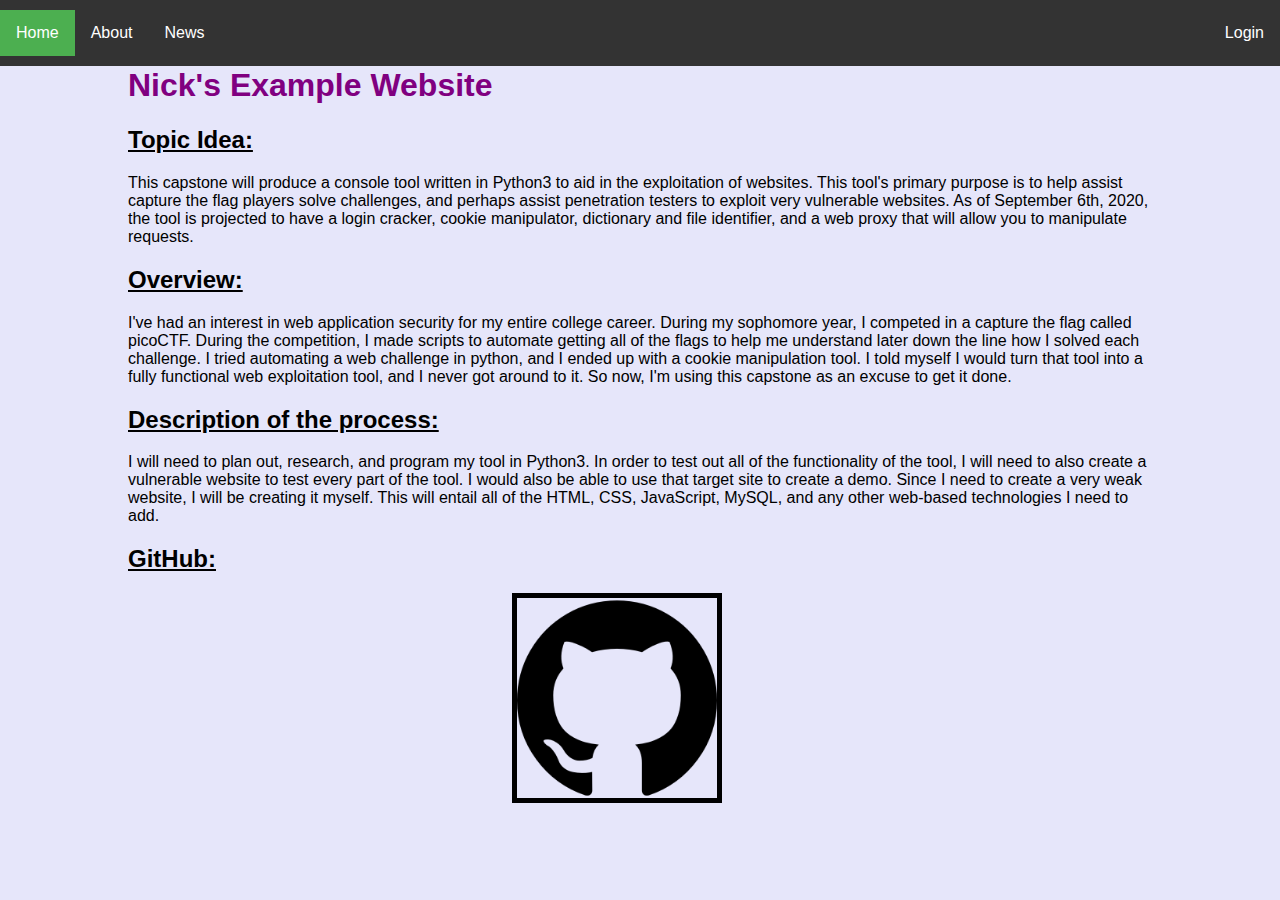
<file: index.html>
<!DOCTYPE html>
<html lang="en">
<head>
  <meta charset="UTF-8">
  <meta name="viewport" content="width=device-width, initial-scale=1.0">
  <link rel="stylesheet" href="styles.css">
  <title>Nick's Site</title>
</head>
<body>
  <ul>
    <li><a class="active" href="index.html">Home</a></li>
    <li><a href="about.html">About</a></li>
    <li><a href="news.html">News</a></li>
    <li style="float:right"><a href="login.html">Login</a></li>
  </ul>
  <h1>Nick's Example Website</h1>

  <h2>Topic Idea:</h2>
  <p>This capstone will produce a console tool written in Python3 to aid in the exploitation of websites. This tool's primary purpose is to help assist capture the flag players solve challenges, and perhaps assist penetration testers to exploit very vulnerable websites. As of September 6th, 2020, the tool is projected to have a login cracker, cookie manipulator, dictionary and file identifier, and a web proxy that will allow you to manipulate requests.</p>

  <h2>Overview:</h2>
  <p>I've had an interest in web application security for my entire college career. During my sophomore year, I competed in a capture the flag called picoCTF. During the competition, I made scripts to automate getting all of the flags to help me understand later down the line how I solved each challenge. I tried automating a web challenge in python, and I ended up with a cookie manipulation tool. I told myself I would turn that tool into a fully functional web exploitation tool, and I never got around to it. So now, I'm using this capstone as an excuse to get it done.</p>

  <h2>Description of the process:</h2>
  <p>I will need to plan out, research, and program my tool in Python3. In order to test out all of the functionality of the tool, I will need to also create a vulnerable website to test every part of the tool. I would also be able to use that target site to create a demo. Since I need to create a very weak website, I will be creating it myself. This will entail all of the HTML, CSS, JavaScript, MySQL, and any other web-based technologies I need to add.</p>

  <h2>GitHub:</h2>
  <a href="https://github.com/nicholas-lueth/Web-Exploitation-Tool-Capstone" target="_blank">
  <img src="/Images/GitHub.png" width="200" alt="GitHub Image" class="center">
  </a>
</body>
</html>
</file>
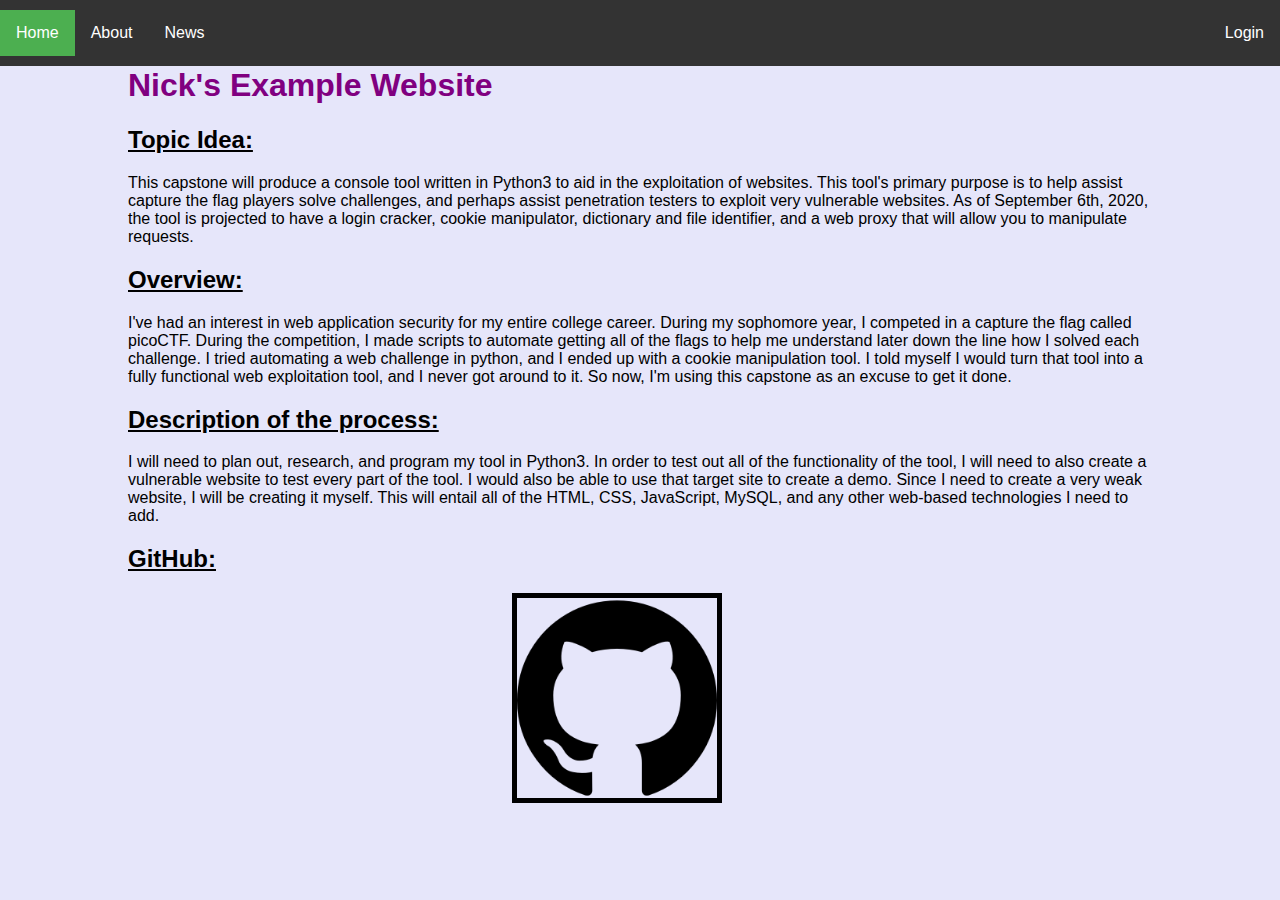
<file: Website/index.html>
<!DOCTYPE html>
<html lang="en">
<head>
  <meta charset="UTF-8">
  <meta name="viewport" content="width=device-width, initial-scale=1.0">
  <link rel="stylesheet" href="styles.css">
  <title>Nick's Site</title>
</head>
<body>
  <ul>
    <li><a class="active" href="index.html">Home</a></li>
    <li><a href="about.html">About</a></li>
    <li><a href="news.php">News</a></li>
    <li style="float:right"><a href="login.html">Login</a></li>
  </ul>
  <h1>Nick's Example Website</h1>

  <h2>Topic Idea:</h2>
  <p>This capstone will produce a console tool written in Python3 to aid in the exploitation of websites. This tool's primary purpose is to help assist capture the flag players solve challenges, and perhaps assist penetration testers to exploit very vulnerable websites. As of September 6th, 2020, the tool is projected to have a login cracker, cookie manipulator, dictionary and file identifier, and a web proxy that will allow you to manipulate requests.
  </p>

  <h2>Overview:</h2>
  <p>I've had an interest in web application security for my entire college career. During my sophomore year, I competed in a capture the flag called picoCTF. During the competition, I made scripts to automate getting all of the flags to help me understand later down the line how I solved each challenge. I tried automating a web challenge in python, and I ended up with a cookie manipulation tool. I told myself I would turn that tool into a fully functional web exploitation tool, and I never got around to it. So now, I'm using this capstone as an excuse to get it done.
  </p>

  <h2>Description of the process:</h2>
  <p>I will need to plan out, research, and program my tool in Python3. In order to test out all of the functionality of the tool, I will need to also create a vulnerable website to test every part of the tool. I would also be able to use that target site to create a demo. Since I need to create a very weak website, I will be creating it myself. This will entail all of the HTML, CSS, JavaScript, MySQL, and any other web-based technologies I need to add.
  </p>

  <h2>GitHub:</h2>
  <a href="https://github.com/nicholas-lueth/Web-Exploitation-Tool-Capstone" target="_blank">
  <img src="/Images/GitHub.png" width="200" alt="GitHub Image" class="center">
  </a>
</body>
</html>
</file>
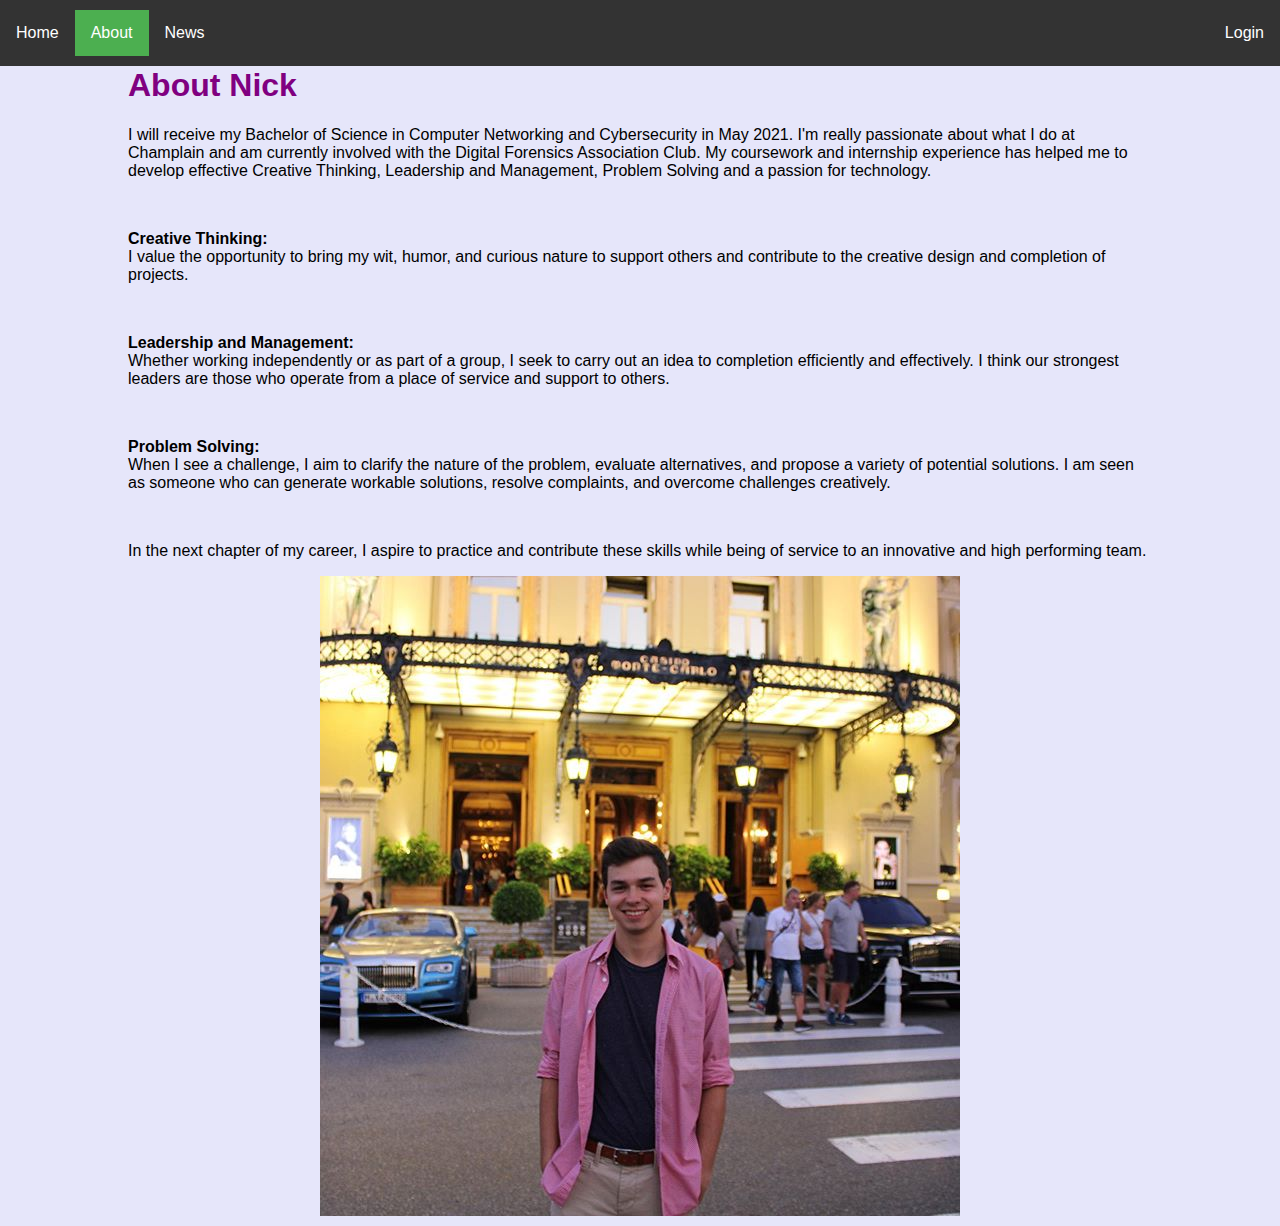
<file: about.html>
<!DOCTYPE html>
<html lang="en">
<head>
  <meta charset="UTF-8">
  <meta name="viewport" content="width=device-width, initial-scale=1.0">
  <link rel="stylesheet" href="styles.css">
  <title>About Nick</title>
</head>
<body>
  <ul>
    <li><a href="index.html">Home</a></li>
    <li><a class="active" href="about.html">About</a></li>
    <li><a href="news.html">News</a></li>
    <li style="float:right"><a href="login.html">Login</a></li>
  </ul>
  <h1>About Nick</h1>
  <p>I will receive my Bachelor of Science in Computer Networking and Cybersecurity in May 2021. I'm really passionate about what I do at Champlain and am currently involved with the Digital Forensics Association Club. My coursework and internship experience has helped me to develop effective Creative Thinking, Leadership and Management, Problem Solving and a passion for technology.
  </p>
  <br>
  <p><strong>Creative Thinking: </strong><br>
  I value the opportunity to bring my wit, humor, and curious nature to support others and contribute to the creative design and completion of projects.
  </p>
  <br>
  <p><strong>Leadership and Management:</strong><br> Whether working independently or as part of a group, I seek to carry out an idea to completion efficiently and effectively. I think our strongest leaders are those who operate from a place of service and support to others.
  </p>
  <br>
  <p><strong>Problem Solving:</strong><br> When I see a challenge, I aim to clarify the nature of the problem, evaluate alternatives, and propose a variety of potential solutions. I am seen as someone who can generate workable solutions, resolve complaints, and overcome challenges creatively.
  </p>
  <br>
  <p>In the next chapter of my career, I aspire to practice and contribute these skills while being of service to an innovative and high performing team.
  </p>
  <img src="./Images/Fancy.jpg" alt="Photo of Nick" class="self">
</body>
</html>
</file>
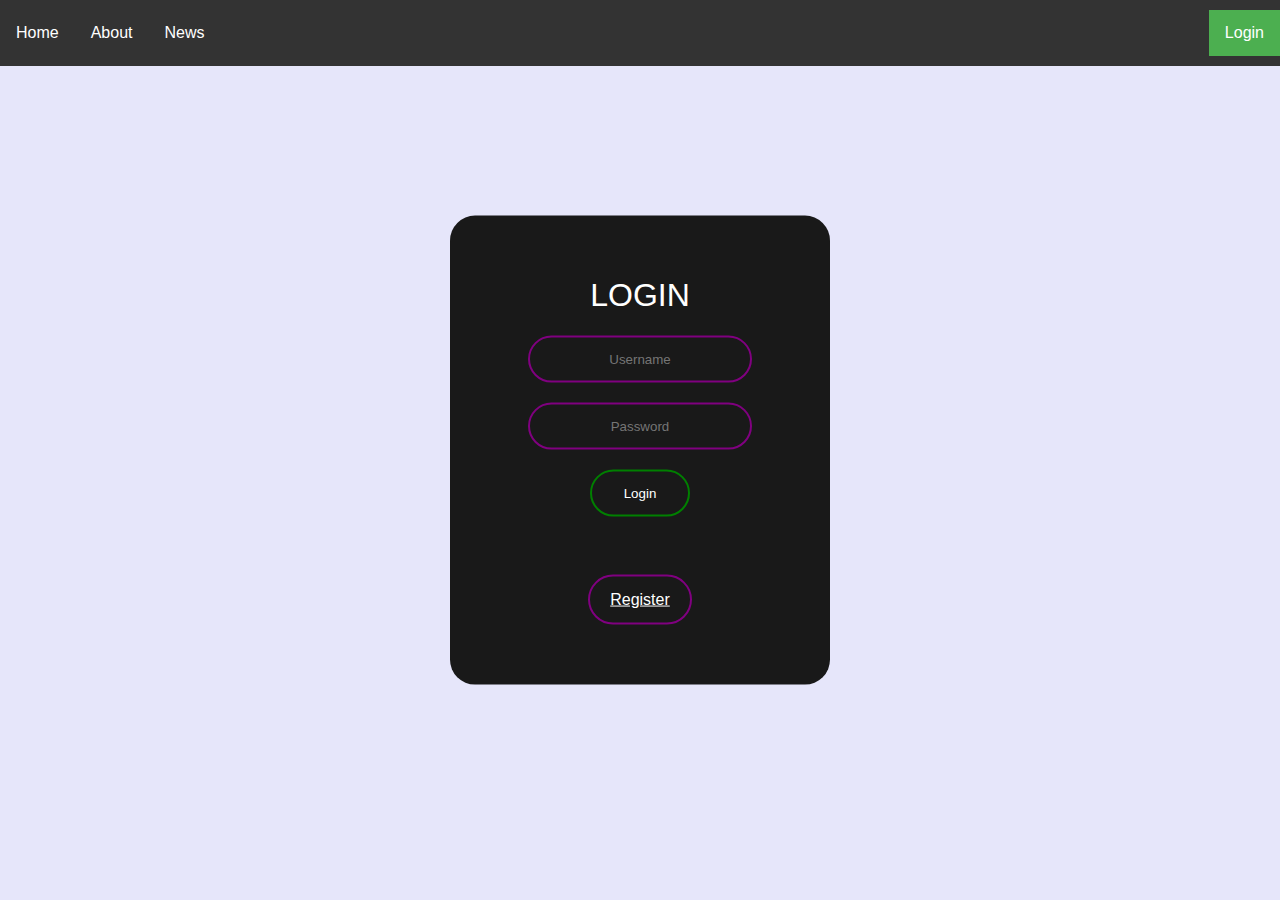
<file: login.html>
<!DOCTYPE html>
<html lang="en">
<head>
  <meta charset="UTF-8">
  <meta name="viewport" content="width=device-width, initial-scale=1.0">
  <link rel="stylesheet" href="styles.css">
  <title>Login</title>
</head>
<body>
  <ul>
    <li><a href="index.html">Home</a></li>
    <li><a href="about.html">About</a></li>
    <li><a href="news.html">News</a></li>
    <li style="float:right"><a class="active" href="login.html">Login</a></li>
  </ul>
  <form class="box" action="login.php" method="POST">
    <h1>Login</h1>
    <input type="text" name="username" placeholder="Username">
    <input type="password" name="password" placeholder="Password">
    <input type="submit" name="submit" value="Login">
    <br>
    <a href="register.html">Register</a>
  </form>
</body>
</html>
</file>
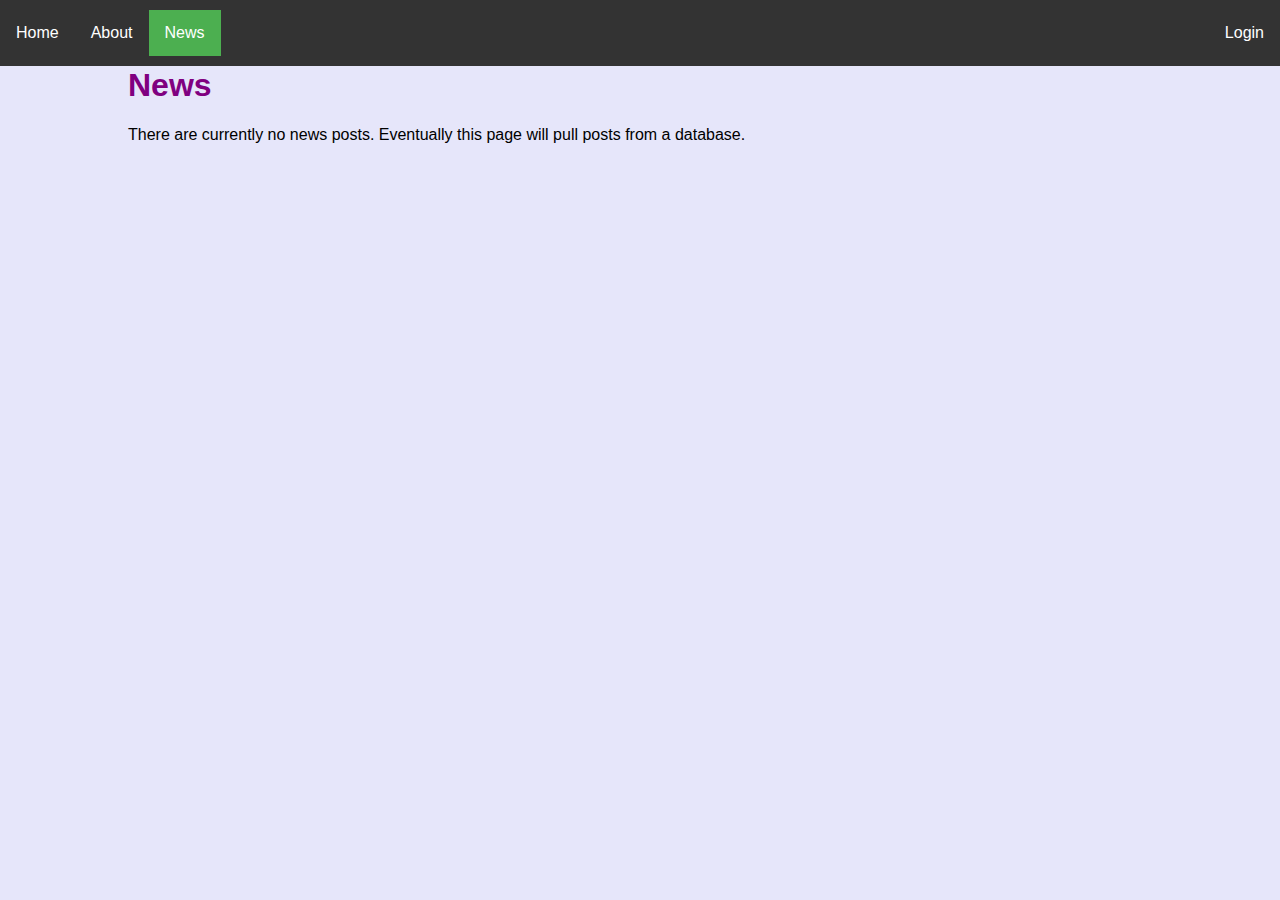
<file: news.html>
<!DOCTYPE html>
<html lang="en">
<head>
  <meta charset="UTF-8">
  <meta name="viewport" content="width=device-width, initial-scale=1.0">
  <link rel="stylesheet" href="styles.css">
  <title>Nick's News</title>
</head>
<body>
  <ul>
    <li><a href="index.html">Home</a></li>
    <li><a href="about.html">About</a></li>
    <li><a class="active" href="news.html">News</a></li>
    <li style="float:right"><a href="login.html">Login</a></li>
  </ul>
  <h1>News</h1>
  <p>There are currently no news posts. Eventually this page will pull posts from a database.
</body>
</html>
</file>
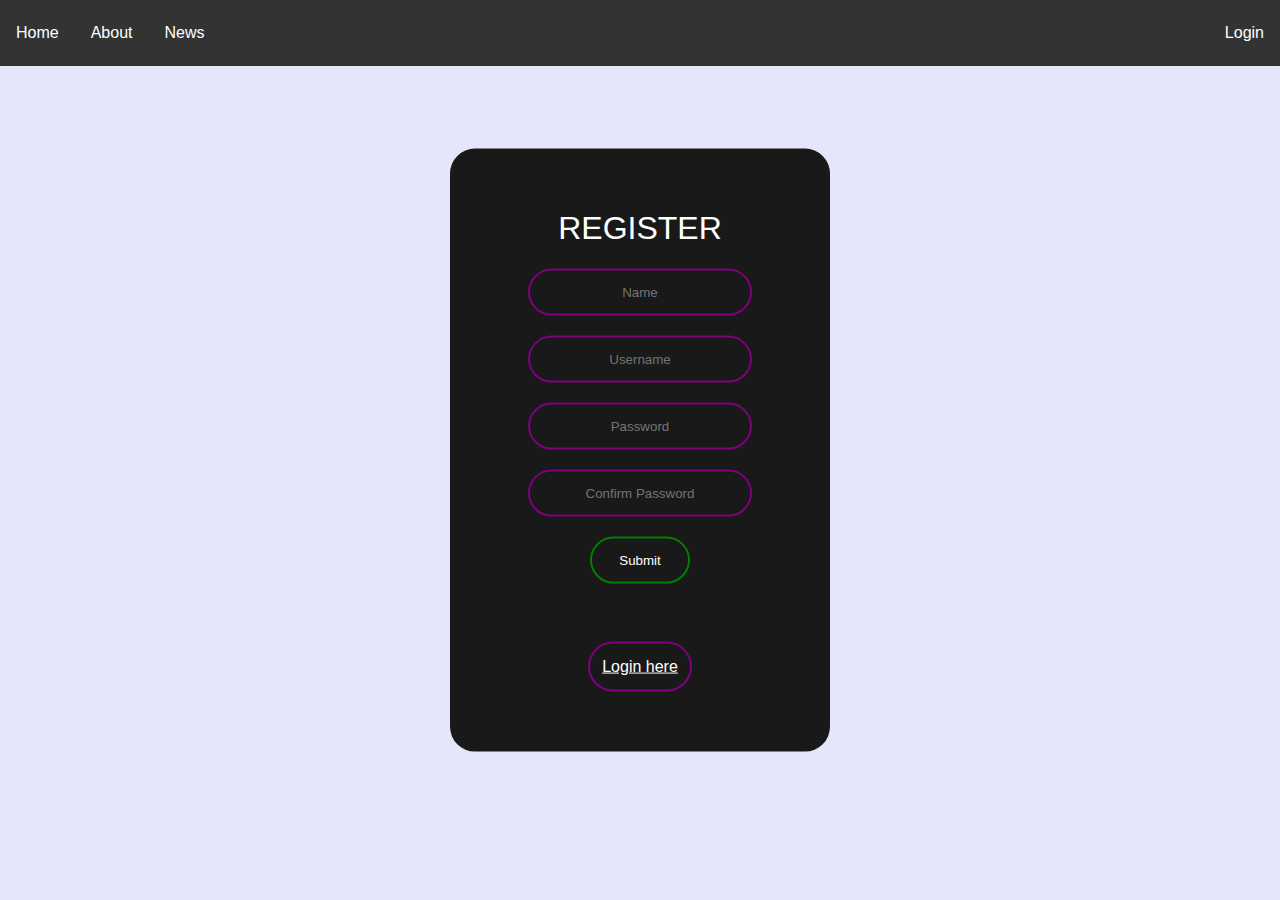
<file: register.html>
<!DOCTYPE html>
<html lang="en">
<head>
  <meta charset="UTF-8">
  <meta name="viewport" content="width=device-width, initial-scale=1.0">
  <link rel="stylesheet" href="styles.css">
  <title>Sign Up</title>
</head>
<body>
  <ul>
    <li><a href="index.html">Home</a></li>
    <li><a href="about.html">About</a></li>
    <li><a href="news.html">News</a></li>
    <li style="float:right"><a href="login.html">Login</a></li>
  </ul>
  <div class="container">
    <div class="box">
      <h1>REGISTER</h1>
      <form action="register.php" method="POST">
        <div>
          <input type="text" name="name" placeholder="Name">
        </div>
      <div>
        <input type="text" name="username" placeholder="Username">
      </div>
      <div>
        <input type="password" name="password" placeholder="Password">
      </div>
      <div>
        <input type="password" name="confirm_password" placeholder="Confirm Password">
      </div>
      <div>
        <input type="submit" name="submit" class="sub-button" value="Submit">
      </div>
      <br>
      <a href="login.html">Login here</a>
    </div>
  </div>
</body>
</html>
</file>
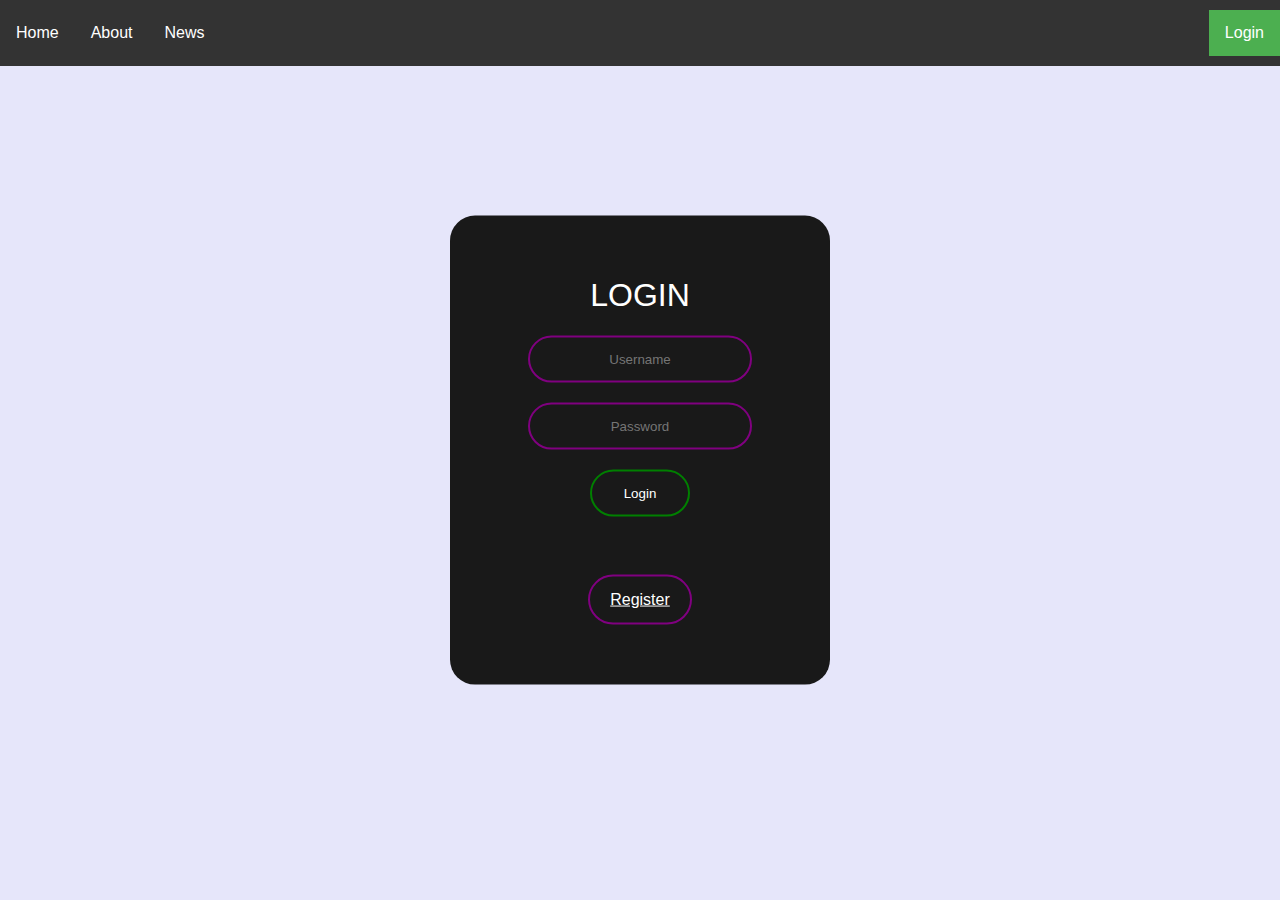
<file: Website/login.html>
<!DOCTYPE html>
<html lang="en">
<head>
  <meta charset="UTF-8">
  <meta name="viewport" content="width=device-width, initial-scale=1.0">
  <link rel="stylesheet" href="styles.css">
  <title>Login</title>
</head>
<body>
  <ul>
    <li><a href="index.html">Home</a></li>
    <li><a href="about.html">About</a></li>
    <li><a href="news.php">News</a></li>
    <li style="float:right"><a class="active" href="login.html">Login</a></li>
  </ul>
  <form class="box" action="login.php" method="POST">
    <h1>Login</h1>
    <input type="text" name="username" placeholder="Username">
    <input type="password" name="password" placeholder="Password">
    <input type="submit" name="submit" value="Login">
    <br>
    <a href="register.html">Register</a>
  </form>
</body>
</html>
</file>
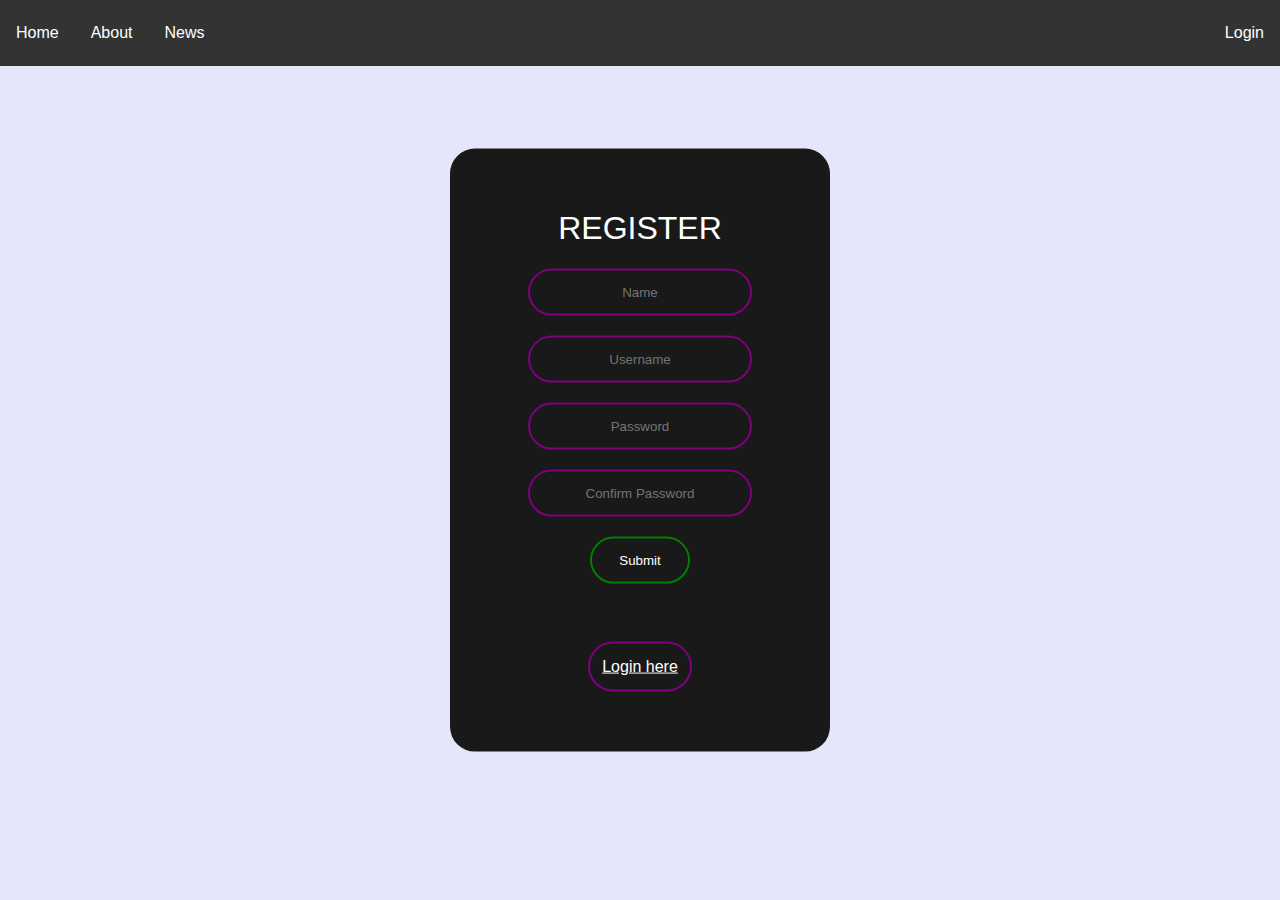
<file: Website/register.html>
<!DOCTYPE html>
<html lang="en">
<head>
  <meta charset="UTF-8">
  <meta name="viewport" content="width=device-width, initial-scale=1.0">
  <link rel="stylesheet" href="styles.css">
  <title>Sign Up</title>
</head>
<body>
  <ul>
    <li><a href="index.html">Home</a></li>
    <li><a href="about.html">About</a></li>
    <li><a href="news.html">News</a></li>
    <li style="float:right"><a href="login.html">Login</a></li>
  </ul>
  <div class="container">
    <div class="box">
      <h1>REGISTER</h1>
      <form action="register.php" method="POST">
        <div>
          <input type="text" name="name" placeholder="Name">
        </div>
      <div>
        <input type="text" name="username" placeholder="Username">
      </div>
      <div>
        <input type="password" name="password" placeholder="Password">
      </div>
      <div>
        <input type="password" name="confirm password" placeholder="Confirm Password">
      </div>
      <div>
        <input type="submit" name="submit" class="sub-button" value="Submit">
      </div>
      <br>
      <a href="login.html">Login here</a>
    </div>
  </div>
</body>
</html>
</file>
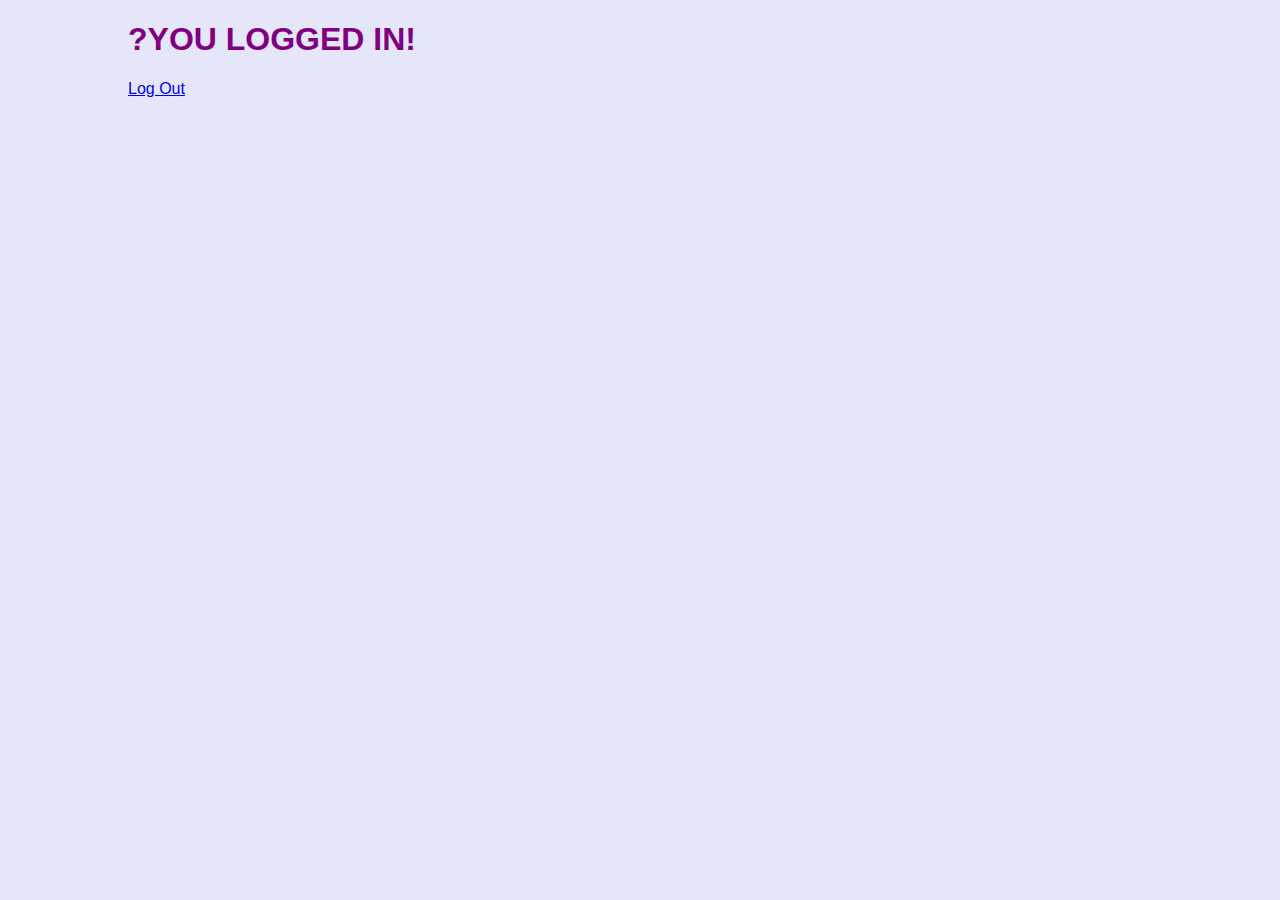
<file: Website/welcome.html>
<!DOCTYPE html>
<html lang="en">
<head>
  <meta charset="UTF-8">
  <meta name="viewport" content="width=device-width, initial-scale=1.0">
  <link rel="stylesheet" href="styles.css">
  <title>WELCOME</title>
</head>
<body>
  <h1>?YOU LOGGED IN!</h1>
  <p>
    <a href="logout.php" class="sub-button" role="button" aria-pressed="true">Log Out</a>
  </p>
</body>
</html>
</file>
<file: styles.css>
body {
  background-color: lavender;
  margin: 0px;
  font-family: sans-serif;
}

h1 {
  color: purple;
  font: bold;
  font-family: 'Trebuchet MS', 'Lucida Sans Unicode', 'Lucida Grande', 'Lucida Sans', Arial, sans-serif;
  padding-left: 10%;
  padding-right: 10%;
}

h2 {
  text-decoration: underline;
  padding-left: 10%;
  padding-right: 10%;
}

p {
  padding-left: 10%;
  padding-right: 10%;
}

ul {
  list-style-type: none;
  margin: -10px;
  padding: 10px;
  overflow: hidden;
  background-color: #333;
  position: fixed;
  position: sticky;
  top: 0;
  width: 100%;
}

li {
  position: sticky;
  float: left;
}

li a {
  display: block;
  color: white;
  text-align: center;
  padding: 14px 16px;
  text-decoration: none;
}

li a:hover {
  background-color: #111;
}

.active {
  background-color: #4CAF50;
}

.box {
  width: 300px;
  padding: 40px;
  position: absolute;
  top: 50%;
  left: 50%;
  transform: translate(-50%, -50%);
  border-radius: 25px;
  background: #191919;
}

.box h1{
  text-transform: uppercase;
  font-weight: 500;
  color: white;
  font: bold;
  text-align: center;
}

.box input[type = "text"],.box input[type = "password"] {
  border: 0px;
  background: none;
  display: block;
  margin: 20px auto;
  text-align: center;
  border: 2px solid purple;
  padding: 14px 10px;
  width: 200px;
  outline: none;
  color: white;
  border-radius: 25px;
  transition: 0.25s;
}

.box input[type = "submit"] {
  border: 0px;
  background: none;
  display: block;
  margin: 20px auto;
  text-align: center;
  border: 2px solid green;
  padding: 14px 10px;
  width: 100px;
  outline: none;
  color: white;
  border-radius: 25px;
  transition: 0.25s;
}

.box input[type = "submit"]:hover {
  background-color: green;
  transition: 400ms;
}

.box a{
  border: 0px;
  background: none;
  display: block;
  margin: 20px auto;
  text-align: center;
  border: 2px solid purple;
  padding: 14px 10px;
  width: 80px;
  outline: none;
  color: white;
  border-radius: 25px;
  transition: 0.25s;
}

.center {
  display: block;
  margin-left: 40%;
  margin-right: 40%;
  border: 5px solid black;
  display: inline-block;
}

.self {
  display: block;
  margin-left: auto;
  margin-right: auto;
  width: 50%;
}
</file>
<file: Website/styles.css>
body {
  background-color: lavender;
  margin: 0px;
  font-family: sans-serif;
}

h1 {
  color: purple;
  font: bold;
  font-family: 'Trebuchet MS', 'Lucida Sans Unicode', 'Lucida Grande', 'Lucida Sans', Arial, sans-serif;
  padding-left: 10%;
  padding-right: 10%;
}

h2 {
  text-decoration: underline;
  padding-left: 10%;
  padding-right: 10%;
}

p {
  padding-left: 10%;
  padding-right: 10%;
}

ul {
  list-style-type: none;
  margin: -10px;
  padding: 10px;
  overflow: hidden;
  background-color: #333;
  position: fixed;
  position: sticky;
  top: 0;
  width: 100%;
}

li {
  position: sticky;
  float: left;
}

li a {
  display: block;
  color: white;
  text-align: center;
  padding: 14px 16px;
  text-decoration: none;
}

li a:hover {
  background-color: #111;
}

.active {
  background-color: #4CAF50;
}

.box {
  width: 300px;
  padding: 40px;
  position: absolute;
  top: 50%;
  left: 50%;
  transform: translate(-50%, -50%);
  border-radius: 25px;
  background: #191919;
}

.box h1{
  text-transform: uppercase;
  font-weight: 500;
  color: white;
  font: bold;
  text-align: center;
}

.box input[type = "text"],.box input[type = "password"] {
  border: 0px;
  background: none;
  display: block;
  margin: 20px auto;
  text-align: center;
  border: 2px solid purple;
  padding: 14px 10px;
  width: 200px;
  outline: none;
  color: white;
  border-radius: 25px;
  transition: 0.25s;
}

.box input[type = "submit"] {
  border: 0px;
  background: none;
  display: block;
  margin: 20px auto;
  text-align: center;
  border: 2px solid green;
  padding: 14px 10px;
  width: 100px;
  outline: none;
  color: white;
  border-radius: 25px;
  transition: 0.25s;
}

.box input[type = "submit"]:hover {
  background-color: green;
  transition: 400ms;
}

.box a{
  border: 0px;
  background: none;
  display: block;
  margin: 20px auto;
  text-align: center;
  border: 2px solid purple;
  padding: 14px 10px;
  width: 80px;
  outline: none;
  color: white;
  border-radius: 25px;
  transition: 0.25s;
}

.center {
  display: block;
  margin-left: 40%;
  margin-right: 40%;
  border: 5px solid black;
  display: inline-block;
}

.self {
  display: block;
  margin-left: auto;
  margin-right: auto;
  width: 50%;
}
</file>
